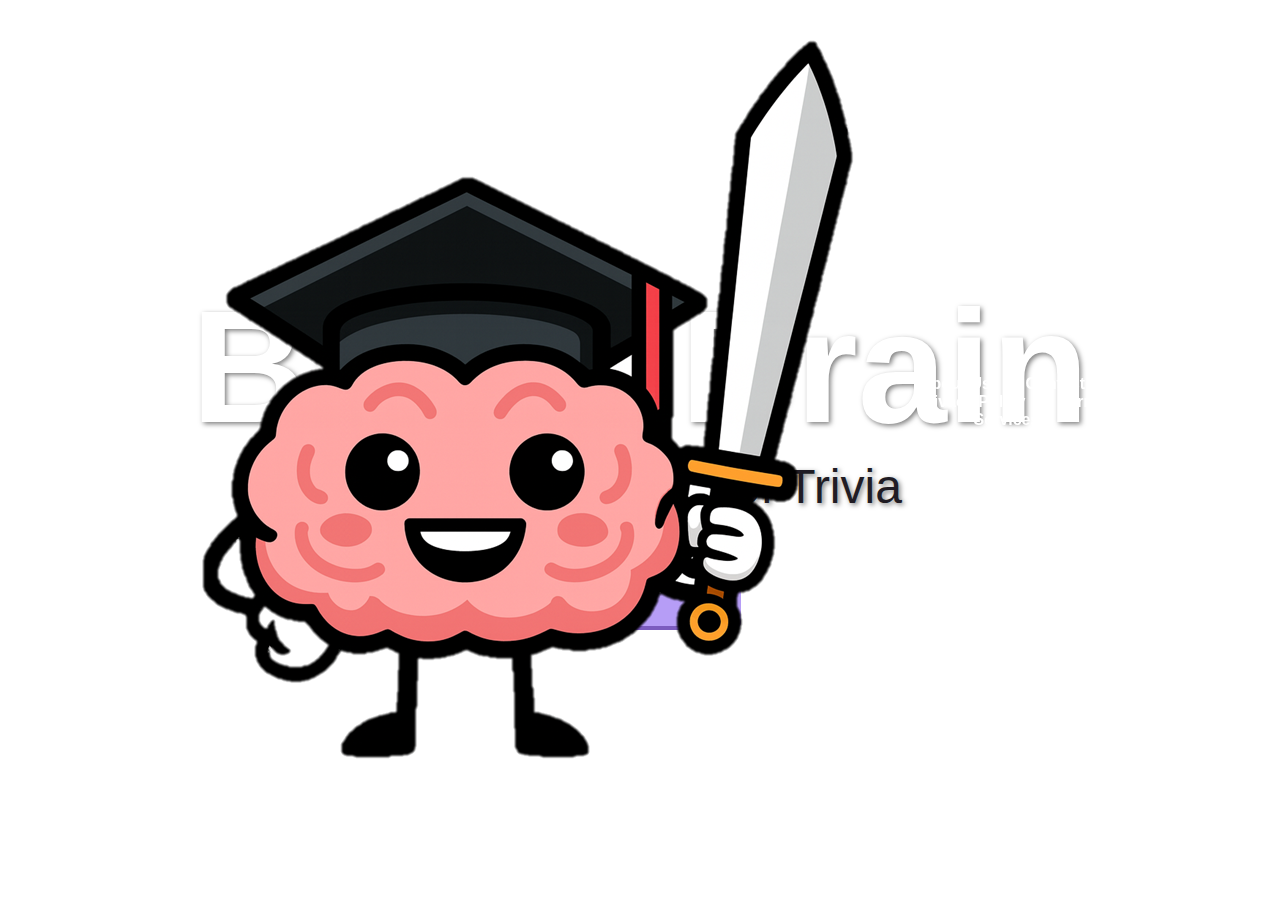
<file: index.html>
<!DOCTYPE html>
<html lang="en">
<head>
    <meta charset="UTF-8">
    <meta name="viewport" content="width=device-width, initial-scale=1.0">
    <title>Battle Brain - Start</title>
    <link rel="stylesheet" href="style.css">
</head>
<body class="start-screen">
    <div class="container">
        <h1 class="title">Battle Brain</h1>
        <p class="subtitle">Your Daily Dose of Trivia</p>
        <button class="start-btn" onclick="goToLogin()">START</button>
    </div>
    <header class="header">
        <img src="logo.png" alt="Battle Brain Logo" class="logo">
    
    <nav class="navbar">
        <a href="#" class="active" >About Us</a>
        <a href="#" class="active">Contact us</a>
        <a href="#" class="active">Privacy Policy</a>
        <a href="#" class="active">Terms of Services</a>
    </nav>
</header>
<div class="popup-info">
    <h2>Welcome to Battle Brain!</h2>
    <span class="info">Challenge yourself with daily trivia questions and boost your knowledge!</span>

    <div class="btn-group">
        <a href="info-btn continue-btn">Learn More</a>
        <button class="info-btn exit-btn">Close</button>
        </div>
</div>
    <script>
        function goToLogin() {
            window.location.href = "login.html";
        }
        // const startBtn= document.querySelector('.start-btn');
        // const popupinfo= document.querySelector('.popup-info');

        // startBtn.onclick=() =>{
        //     popup-info.classList.add('active');
        // }
    </script>
</body>
</html>
</file>
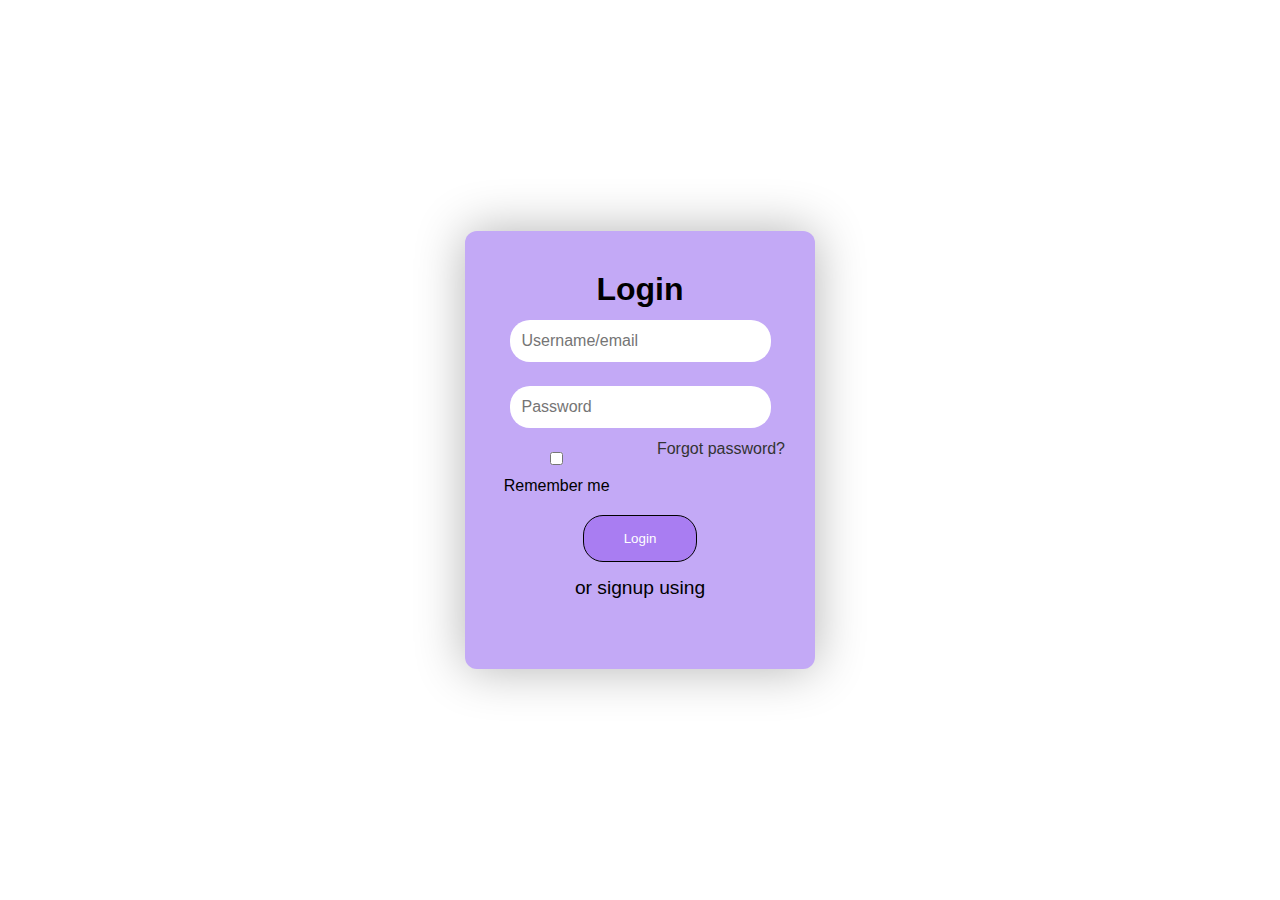
<file: login.html>
<!DOCTYPE html>
<html lang="en">
<head>
    <meta charset="UTF-8">
    <meta name="viewport" content="width=device-width, initial-scale=1.0">
    <title>Battle Brain - Login</title>
    <link rel="stylesheet" href="style.css">
</head>
<body class="login-screen">
    <div class="login-box">
        <h1>Login</h1>
        <form onsubmit="login(event)">
            <input type="text" placeholder="Username/email" required>
            <input type="password" placeholder="Password" required>
            <div class="options">
                <label><input type="checkbox"> Remember me</label>
                <a href="#">Forgot password?</a>
            </div>
            <button class="login-btn" type="submit">Login</button>
        </form>

        <p class="signup">or signup using</p>
        <div class="social-login">
            <button class="facebook"></button>
            <button class="google"></button>
        </div>
    </div>

    <script>
        function login(event) {
            event.preventDefault(); // Stop form from reloading page
            window.location.href = "homepage.html"; // Redirect after login
        }
    </script>
</body>
</html>
</file>
<file: style.css>
* {
    margin: 0;
    padding: 0;
    box-sizing: border-box;
}

body {
    font-family: Arial, sans-serif;
    background: linear-gradient(#d6e3f0, #9bb8e0);
    min-height: 100vh;
    display: flex;
    justify-content: center;
    align-items: center;
}

/* ===========================
   HEADER & NAVBAR
=========================== */
.header {
    position: fixed;
    top: 0;
    left: 0;
    width: 100%;
    padding: 20px 10%;
    background: transparent;
    display: flex;
    justify-content: space-between;
    align-items: center;
    z-index: 100;
}

.navbar a {
    color: #333;
    text-decoration: none;
    margin: 0 15px;
    font-size: 1rem;
    font-weight: bold;
}

.navbar a:hover,
.navbar a.active {
    color: white;
}

/* ===========================
   START SCREEN
=========================== */
.start-screen {
    background: url('https://i.pinimg.com/736x/0a/29/94/0a29941cd156f516bf9f2ed3dcb45222.jpg') no-repeat center center/cover;
    text-align: center;
    color: white;
    height: 100vh;
    display: flex;
    flex-direction: column;
    justify-content: center;
    align-items: center;
}

.title {
    font-size: 10rem;
    font-weight: bold;
    text-shadow: 2px 2px 5px rgba(0,0,0,0.5);
}

.subtitle {
    font-size: 3rem;
    color: #201c24;
    text-shadow: 2px 2px 5px rgba(0,0,0,0.5);
    margin-bottom: 30px;
}

.start-btn {
    padding: 30px 70px;
    font-size: 1.2rem;
    background-color: #b69df6;
    color: white;
    border: none;
    border-radius: 8px;
    cursor: pointer;
    box-shadow: 0 4px #7c5cbf;
}

.start-btn:hover {
    background-color: #a88be8;
}

/* ===========================
   LOGIN SCREEN
=========================== */
.login-screen {
    background: url('https://i.pinimg.com/736x/0a/29/94/0a29941cd156f516bf9f2ed3dcb45222.jpg') no-repeat center center/cover;
    display: flex;
    justify-content: center;
    align-items: center;
    height: 100vh;
}

.login-box {
    background: #c3a9f6;
    padding: 40px 30px;
    border-radius: 12px;
    box-shadow: 0 0 50px rgba(0,0,0,0.3);
    width: 350px;
    text-align: center;
}

.login-box h2 {
    margin-bottom: 20px;
}

.login-box input {
    width: 90%;
    padding: 12px;
    margin: 12px 0;
    border-radius: 20px;
    border: none;
    font-size: 1rem;
}

.login-box input:focus,
.login-btn:focus {
    outline: 2px solid #7c5cbf;
}

.options {
    display: flex;
    justify-content: space-between;
    font-size: 1rem;
    margin-bottom: 20px;
}

.options a {
    text-decoration: none;
    color: #333;
}

.login-btn {
    padding: 15px 40px;
    background-color: #a97df2;
    color: white;
    border: 1px solid black;
    border-radius: 20px;
    cursor: pointer;
}

.signup {
    margin-top: 15px;
    font-size: 1.2rem;
}

/* ===========================
   SOCIAL LOGIN BUTTONS
=========================== */
.social-login button {
    margin: 5px;
    padding: 10px;
    border: none;
    border-radius: 50%;
    cursor: pointer;
}

.facebook {
    background: url('https://i.pinimg.com/736x/7b/ed/39/7bed398644d61cae7c4dd853b558a1c9.jpg') no-repeat center center/cover;
    color: white;
}

.google {
    background: url('https://i.pinimg.com/736x/4b/b9/2e/4bb92e79629436c3f5a33225e2fb8053.jpg') no-repeat center center/cover;
    color: white;
}

/* ===========================
   POPUP INFO
=========================== */
.popup-info {
    position: absolute;
    top: 50%;
    left: 50%;
    transform: translate(-50%, -50%);
    width:500px;
    padding:10px 25px;
    background:rgb(129, 210, 232);
    border-radius: 6px;
    opacity: 0;
    pointer-events: none;
    transition: .5s;
}

.popup-info.active{
    opacity: 1;
    pointer-events: auto;
    transition: .5s;
}

.popup-info h2{
    font-size: 50px;
    color: black;
}

.popup-info .info{
    display:inline-block;
    font-size: 20px;
    color: black;
    font-weight: 500;
    margin:4px 0;
    padding: 15px 0 7px;
}

.popup-info .btn-group{
    display:flex;
    justify-content: space-between;
    align-items: center;
    border-top: 1px solid #ccc;
    margin-top: 10px;
}

.popup-info .btn-group .info-btn{
    display: inline-flex;
    justify-content: center;
    align-items: center;
    text-decoration: none;
    padding:10px 20px;
    font-size: 18px;
    background: #007BFF;
    border: 2px solid #0056b3;
    outline: none;
    border-radius: 6px;
    cursor: pointer;
    margin-top: 10px;
    cursor: pointer;
    transition: .5s;
}

.popup-info .btn-group .info-btn:nth-child(1){
    background: transparent;
    color:black;
}

.popup-info .btn-group .info-btn:nth-child(1):hover{
    background: #28a745;
    color:white;
}

.popup-info .btn-group .info-btn:nth-child(2):hover{
    background: #0056b3;
    color:white;
}
</file>
